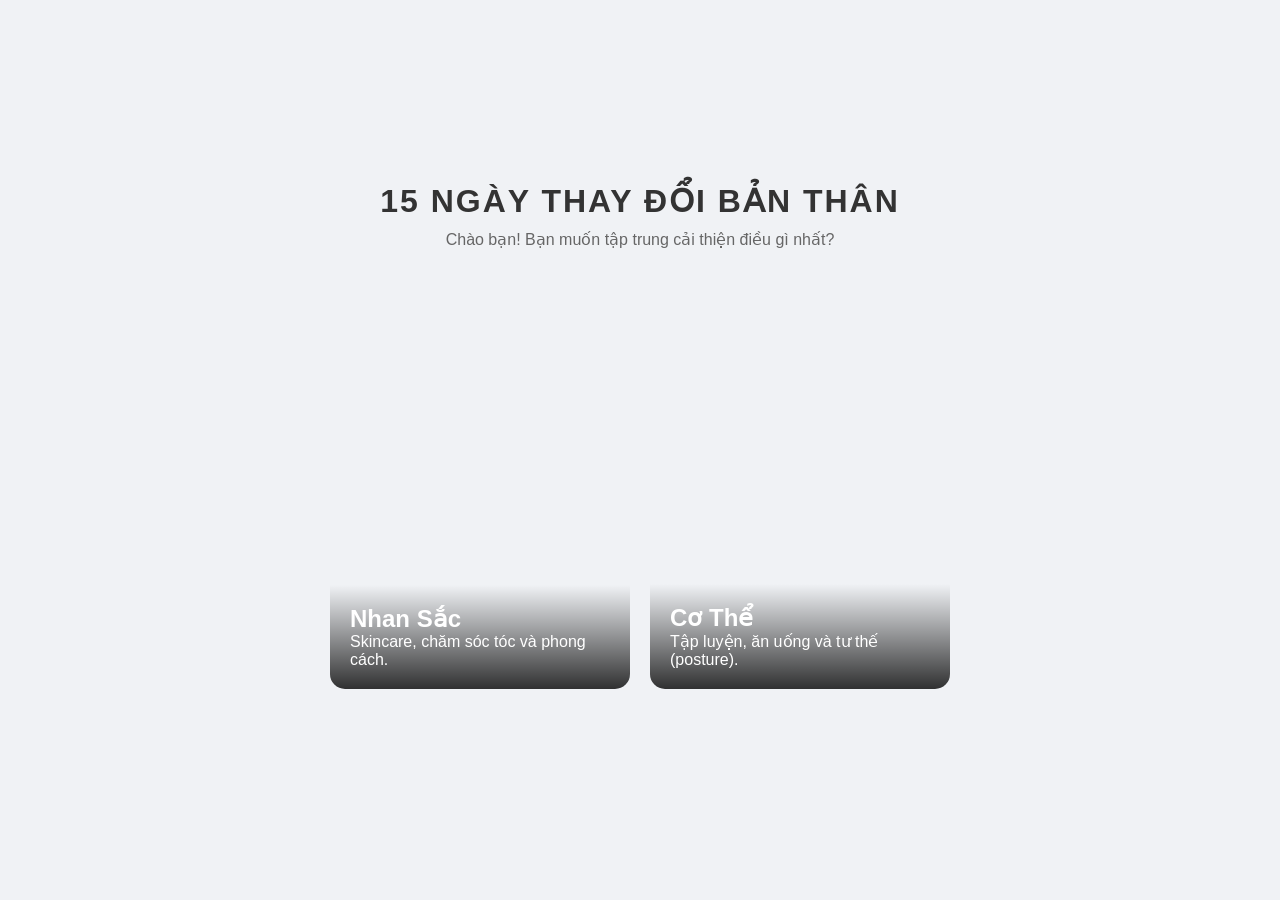
<file: index.html>
<!DOCTYPE html>
<html lang="vi">
<head>
    <meta charset="UTF-8">
    <meta name="viewport" content="width=device-width, initial-scale=1.0">
    <title>15 Ngày Thay Đổi Bản Thân</title>
    <link rel="stylesheet" href="style.css">
</head>
<body>
    <div class="container">
        <header>
            <h1>15 NGÀY THAY ĐỔI BẢN THÂN</h1>
            <p>Chào bạn! Bạn muốn tập trung cải thiện điều gì nhất?</p>
        </header>

        <div class="choice-container">
            <div class="card beauty" onclick="selectPath('beauty')">
                <div class="overlay">
                    <h2>Nhan Sắc</h2>
                    <p>Skincare, chăm sóc tóc và phong cách.</p>
                </div>
            </div>

            <div class="card fitness" onclick="selectPath('fitness')">
                <div class="overlay">
                    <h2>Cơ Thể</h2>
                    <p>Tập luyện, ăn uống và tư thế (posture).</p>
                </div>
            </div>
        </div>
        
        <div id="selection-msg"></div>
    </div>

    <script src="script.js"></script>
</body>
</html>
</file>
<file: style.css>
* {
    margin: 0;
    padding: 0;
    box-sizing: border-box;
    font-family: 'Segoe UI', Tahoma, Geneva, Verdana, sans-serif;
}

body {
    background-color: #f0f2f5;
    display: flex;
    justify-content: center;
    align-items: center;
    min-height: 100vh;
}

.container {
    text-align: center;
    max-width: 800px;
    width: 90%;
}

header h1 {
    color: #333;
    margin-bottom: 10px;
    letter-spacing: 2px;
}

header p {
    color: #666;
    margin-bottom: 40px;
}

.choice-container {
    display: flex;
    gap: 20px;
    justify-content: center;
    flex-wrap: wrap;
}

.card {
    width: 300px;
    height: 400px;
    border-radius: 15px;
    cursor: pointer;
    position: relative;
    overflow: hidden;
    transition: transform 0.3s ease, box-shadow 0.3s ease;
    display: flex;
    align-items: flex-end;
    background-size: cover;
    background-position: center;
}

/* Bạn có thể thay link ảnh bằng ảnh thực tế của bạn */
.beauty {
    background-image: url('https://images.unsplash.com/photo-1522335789203-aabd1fc54bc9?auto=format&fit=crop&q=80&w=500');
}

.fitness {
    background-image: url('https://images.unsplash.com/photo-1517836357463-d25dfeac3438?auto=format&fit=crop&q=80&w=500');
}

.card:hover {
    transform: translateY(-10px);
    box-shadow: 0 15px 30px rgba(0,0,0,0.2);
}

.overlay {
    background: linear-gradient(transparent, rgba(0,0,0,0.8));
    width: 100%;
    padding: 20px;
    color: white;
    text-align: left;
}

#selection-msg {
    margin-top: 30px;
    font-weight: bold;
    color: #ff4757;
}
</file>
